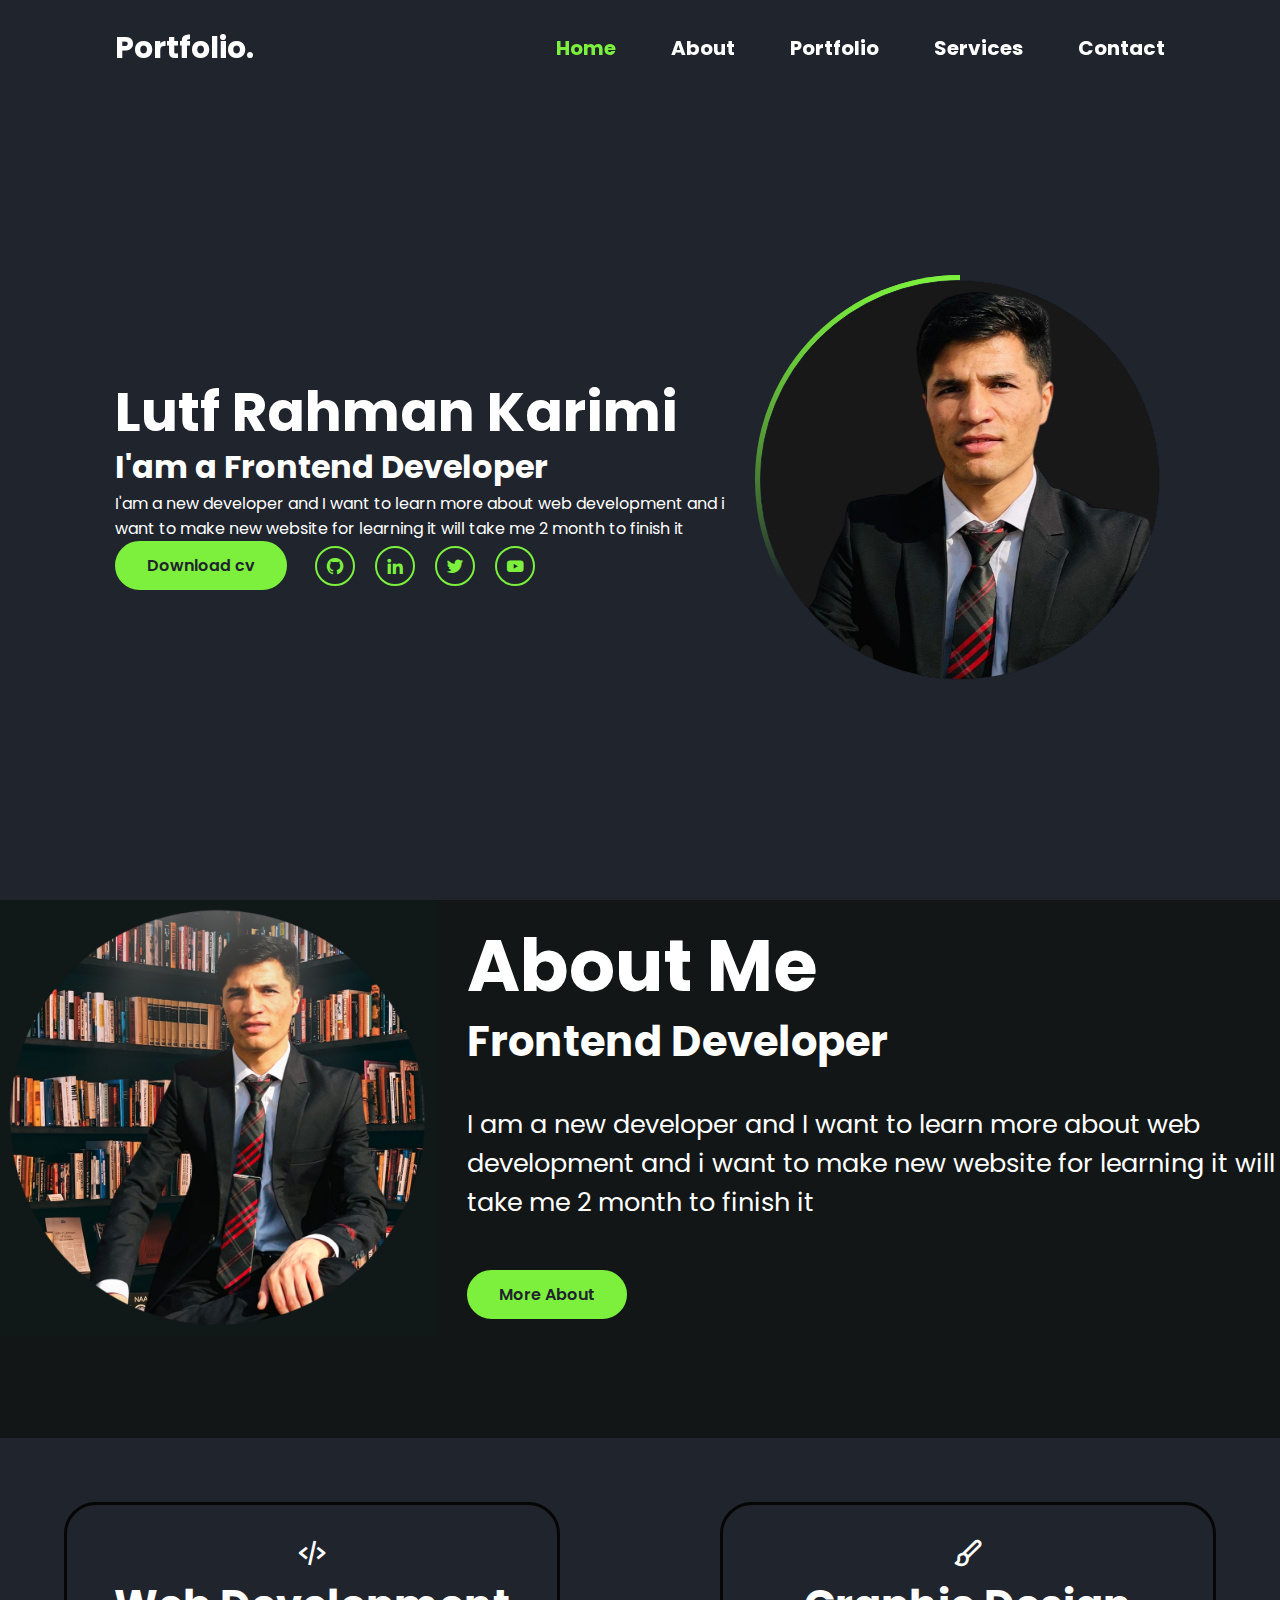
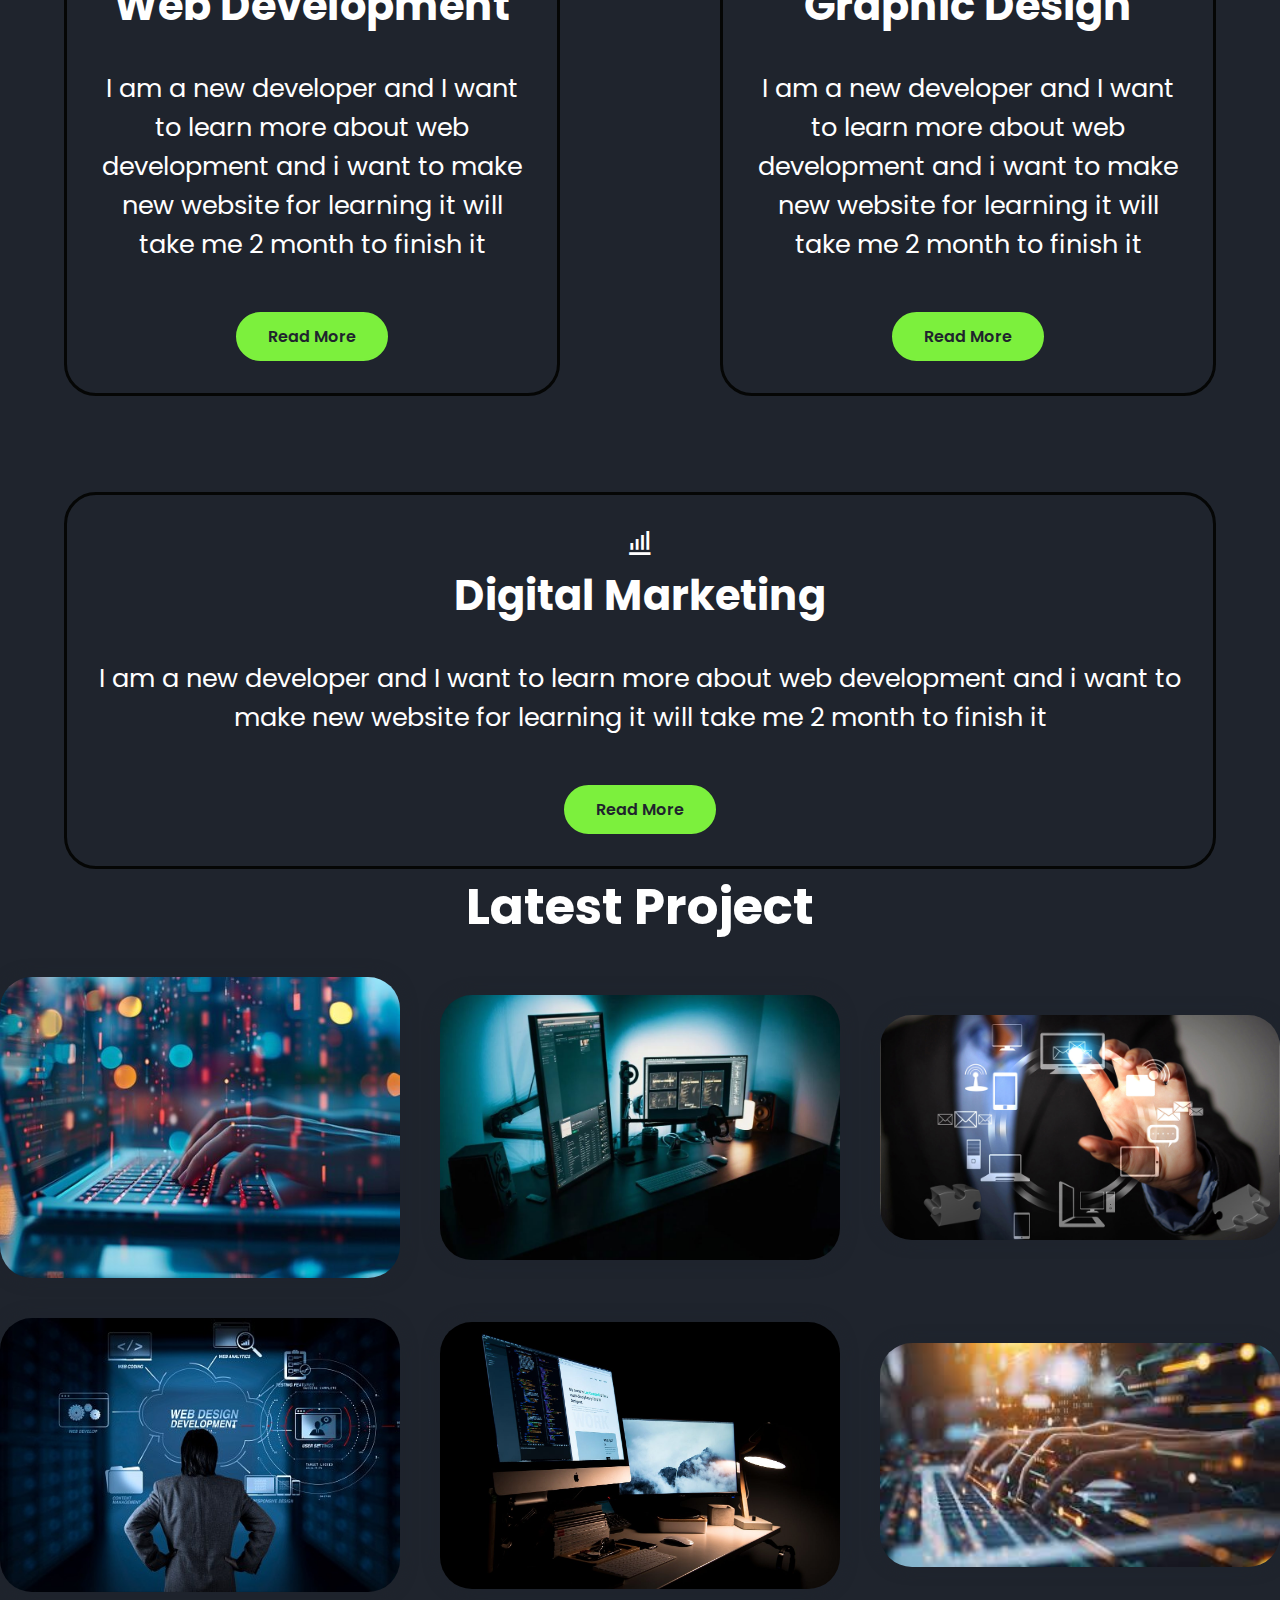
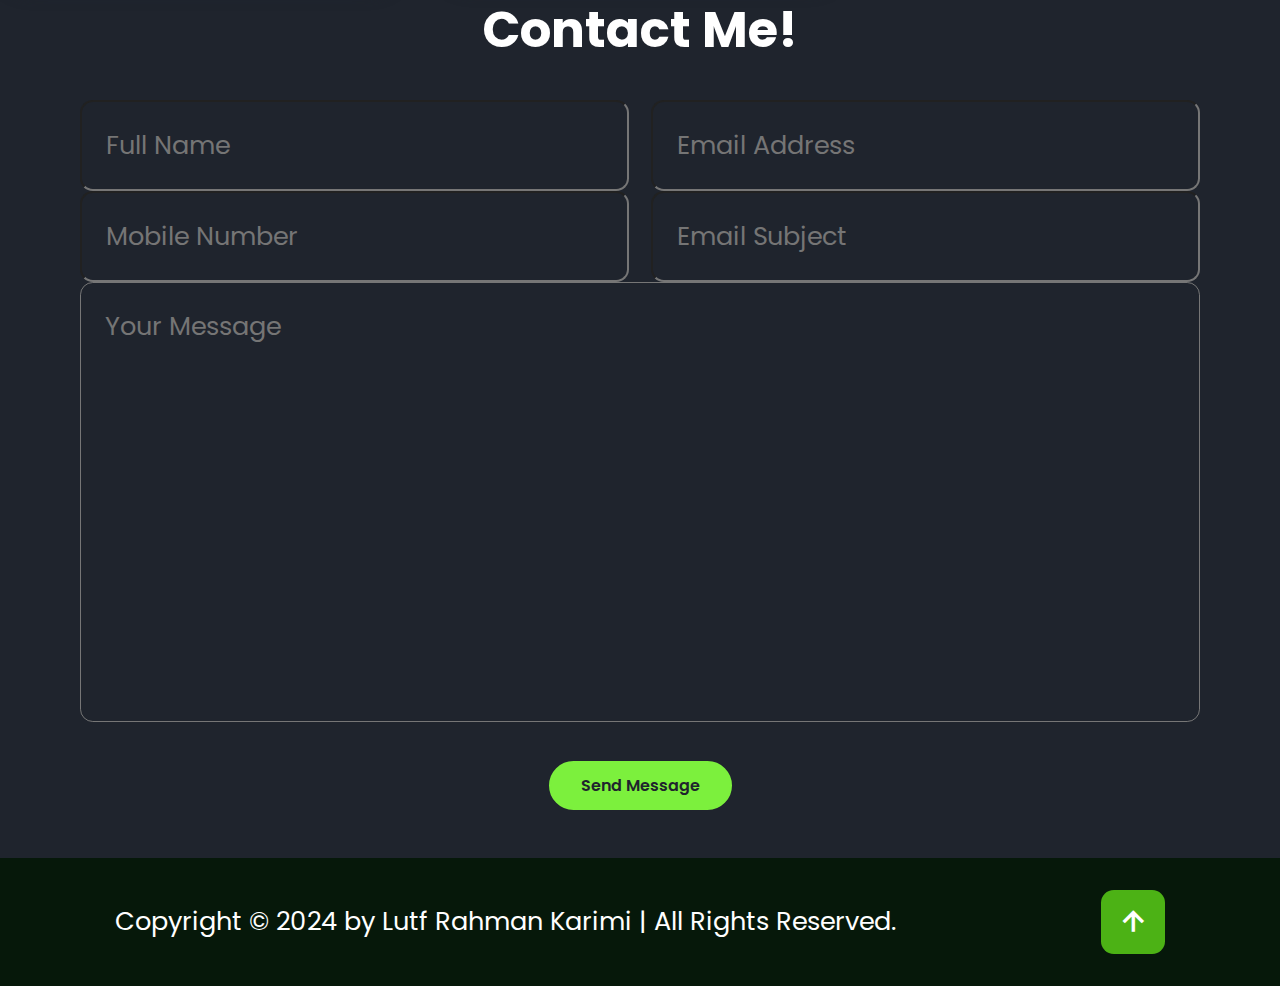
<file: Index.html>
<!DOCTYPE html>
<html>
    <head>
        <meta charset="UTF-8">
        <meta http-equiv="xUA- Compatible" content="IE=edge">
        <meta name="viewport" content="width=device-width, initial-scale=1.0">
        <title>Portfolio</title>
        <link href='https://unpkg.com/boxicons@2.1.4/css/boxicons.min.css' rel='stylesheet'>
        <link rel="stylesheet" href="Index.css">
       
    </head>
    <body>
        <nav class="navbar">
            <a href="#" class="logo">Portfolio.</a>
            <ul>
               <li><a href="#Home" class="active">Home</a> </li> 
               <li><a href="#about">About</a></li> 
               <li> <a href="#portfolio">Portfolio</a></li>
               <li><a href="#services-container">Services</a></li>
               <li><a href="#contact">Contact</a></li>
            </ul>
                
           

        </nav>
        <section class="Home" id="Home">
            <div class="Home-info">
                <h1>Lutf Rahman Karimi</h1>
                <h2>I'am a Frontend Developer</h2>
                <p>I'am a new developer and I want to learn more about web development
                    and i want to make new website for learning it will take me 2 month to finish it</p>
                </p>
                <div class="btn-sci">
                    <a href="#" class="btn">Download cv</a>
                    <div class="sci">
                        <a href="#"><i class='bx bxl-github'></i></a>
                        <a href="#"><i class='bx bxl-linkedin'></i></a>
                        <a href="#"><i class='bx bxl-twitter'></i></a>
                        <a href="#"><i class='bx bxl-youtube'></i></a>
                    
                </div>
                
            </div>
        </div>
        <div class="Home-img">
            <div class="img-box">
                <div class="img-item">
                    <img src="lutf.png" alt="">

                </div>
            </div>

        </div>
        </section>
        <section class="about" id="about">
            <div class="about-img">
                <img src="karimi.png" alt="">
            </div>
            <div class="about-content">
                <h2 class="heading">About <span>Me</span></h2>
                <h3>Frontend Developer</h3>
                <p> I am a new developer and I want to learn more about web development and i want to make new website for learning it will take me 2 month to finish it</p>
                <a href="#" class="btn">More About</a>

        </section>
        <section class="services-container" id="services-container">
            <div class="services-box">
                <i class='bx bx-code-alt'></i>
                <h3>Web Development</h3>
                <p> I am a new developer and I want to learn more about web development
                     and i want to make new website for learning it will take me 2 month to finish it</p>
                    <a href="#" class="btn">Read More</a>
            </div>
            <div class="services-box">
                <i class='bx bx-paint'></i>
                <h3>Graphic Design</h3>
                <p> I am a new developer and I want to learn more about web development
                     and i want to make new website for learning it will take me 2 month to finish it</p>
                    <a href="#" class="btn">Read More</a>
            </div>
            <div class="services-box">
                <i class='bx bx-bar-chart-alt'></i>
                <h3>Digital Marketing</h3>
                <p> I am a new developer and I want to learn more about web development
                     and i want to make new website for learning it will take me 2 month to finish it</p>
                    <a href="#" class="btn">Read More</a>
            </div>

        </section>
        <section class="portfolio" id="portfolio">
            <h2 class="heading">Latest <span>Project</span></h2>

            <div class="portfolio-container">
                <div class="portfolio-box">
                    <img src="photo7.jpg" alt="">
                    <div class="portfolio-layer">
                        <h4>Web Design</h4>
                        <p> I am a new developer and I want to learn </p>
                        <a href="#"><i class='bx bx-link-external'></i></a>
                    </div>
                </div>

                <div class="portfolio-box">
                    <img src="photo5.jpeg" alt="">
                    <div class="portfolio-layer">
                        <h4>Web Design</h4>
                        <p> I am a new developer and I want to learn </p>
                        <a href="#"><i class='bx bx-link-external'></i></a>
                    </div>
                </div>

                <div class="portfolio-box">
                    <img src="photo2.jpg" alt="">
                    <div class="portfolio-layer">
                        <h4>Web Design</h4>
                        <p> I am a new developer and I want to learn</p>
                        <a href="#"><i class='bx bx-link-external'></i></a>
                    </div>
                </div>

                <div class="portfolio-box">
                    <img src="photo3.jpeg" alt="">
                    <div class="portfolio-layer">
                        <h4>Web Design</h4>
                        <p> I am a new developer and I want to learn </p>
                        <a href="#"><i class='bx bx-link-external'></i></a>
                    </div>
                </div>

                <div class="portfolio-box">
                    <img src="photo1.jpg" alt="">
                    <div class="portfolio-layer">
                        <h4>Web Design</h4>
                        <p> I am a new developer and I want to learn </p>
                        <a href="#"><i class='bx bx-link-external'></i></a>
                    </div>
                </div>

                <div class="portfolio-box">
                    <img src="photo6.jpeg" alt="">
                    <div class="portfolio-layer">
                        <h4>Web Design</h4>
                        <p> I am a new developer and I want to learn </p>
                        <a href="#"><i class='bx bx-link-external'></i></a>
                    </div>
                </div>
            </div>

        </section>

        <section class="contact" id="contact">
            <h2 class="heading">Contact <span>Me!</span></h2>

            <form action="#">
                <div class="input-box">
                    <input type="text" placeholder="Full Name">
                    <input type="email" placeholder="Email Address">
                </div>
                <div class="input-box">
                    <input type="number" placeholder="Mobile Number">
                    <input type="text" placeholder="Email Subject">
                </div>
                <textarea name="" id="" cols="30" rows="10" placeholder="Your Message"></textarea>
                <input type="submit" value="Send Message" class="btn">
            </form>

        </section>

        <footer class="footer">
            <div class="footer-text">
                <p>Copyright &copy; 2024 by Lutf Rahman Karimi | All Rights Reserved.</p>
            </div>
            <div class="footer-iconTop">
                <a href="#Home"><i class='bx bx-up-arrow-alt'></i></a>
            </div>
        </footer>
    </body>
</html>
</file>
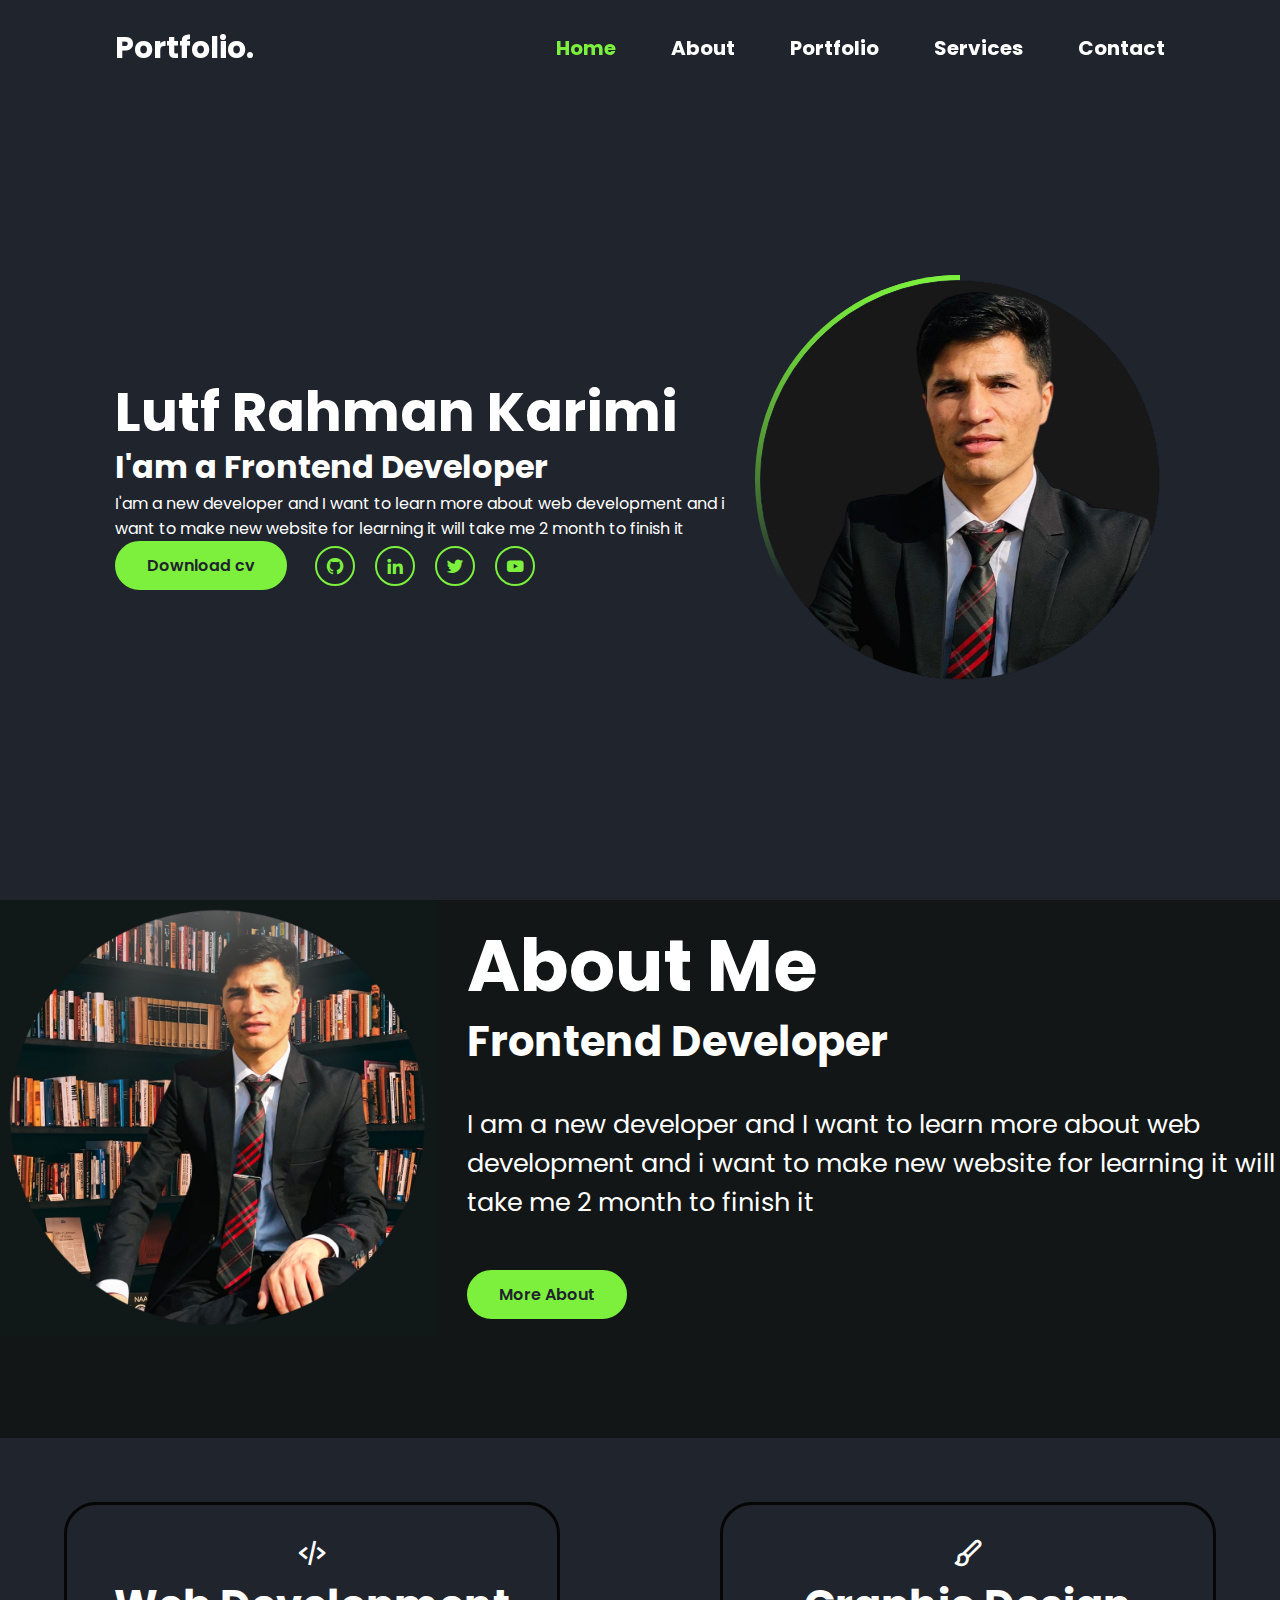
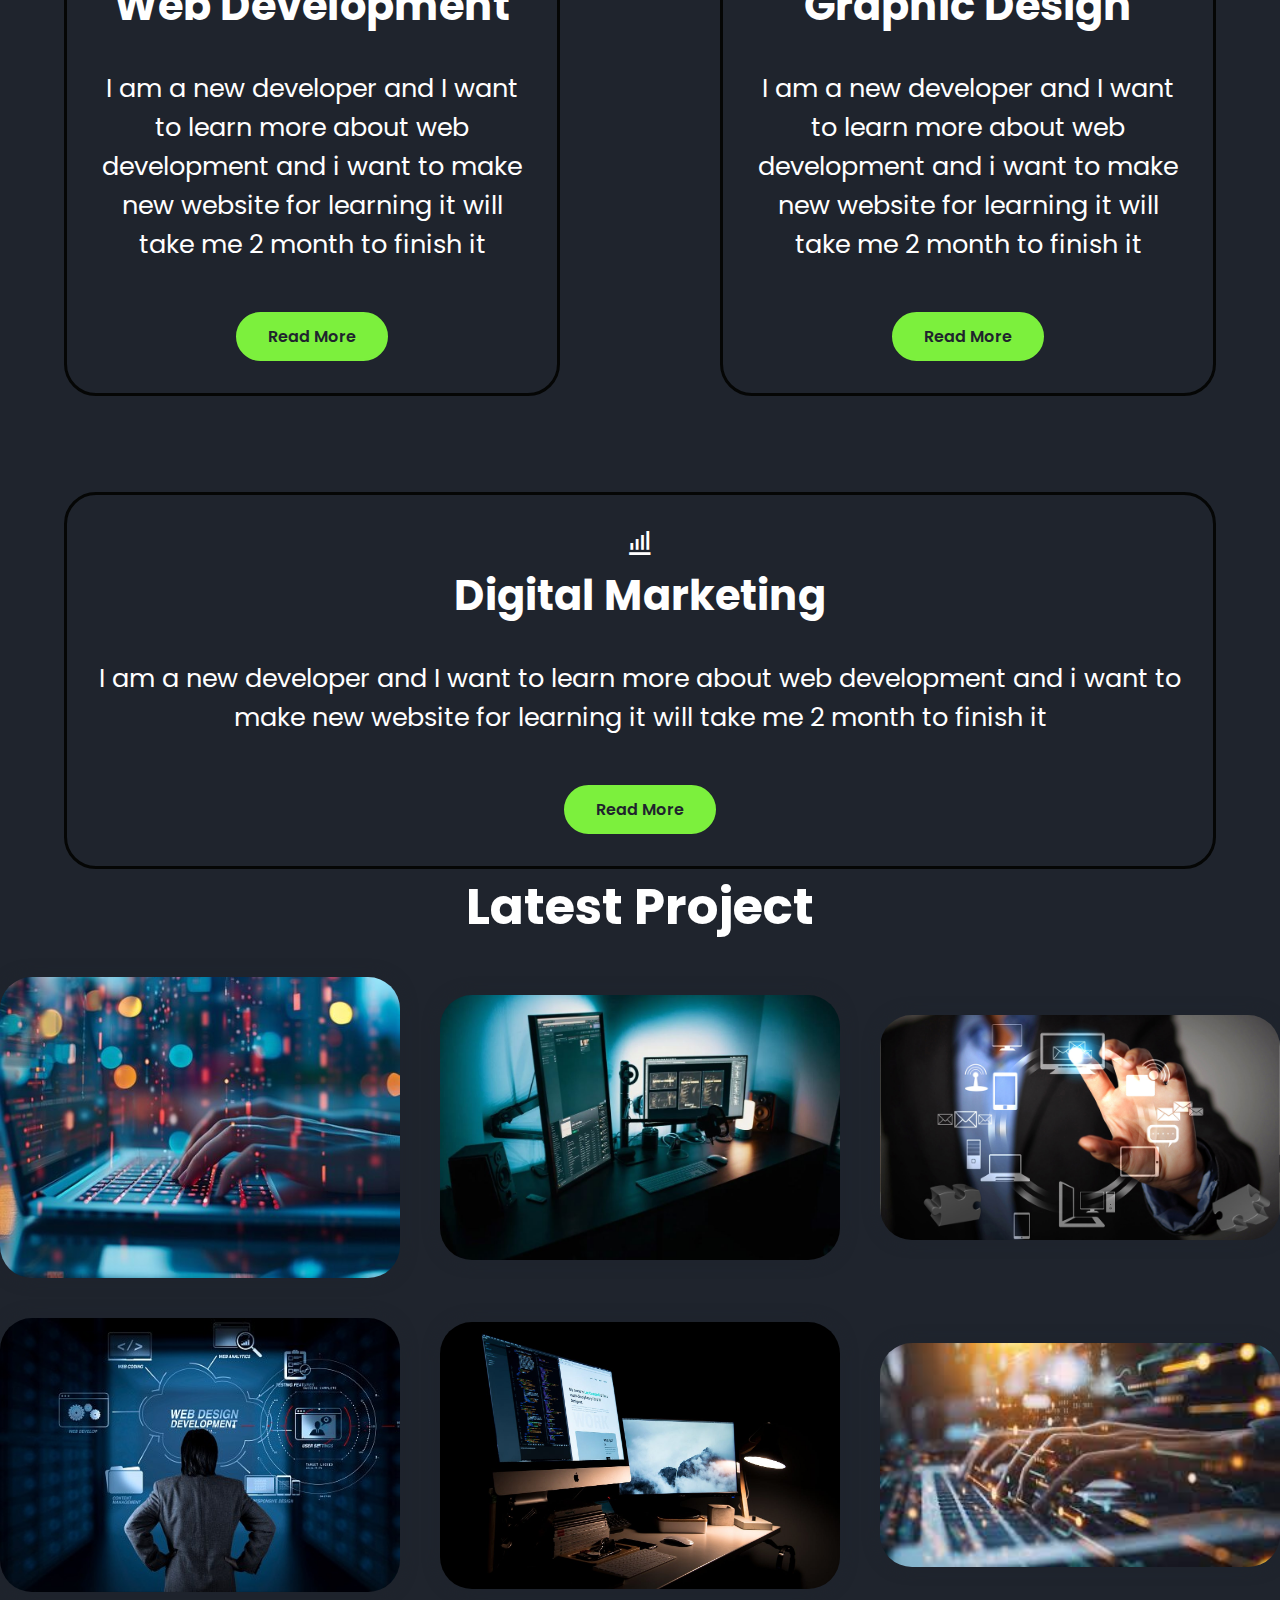
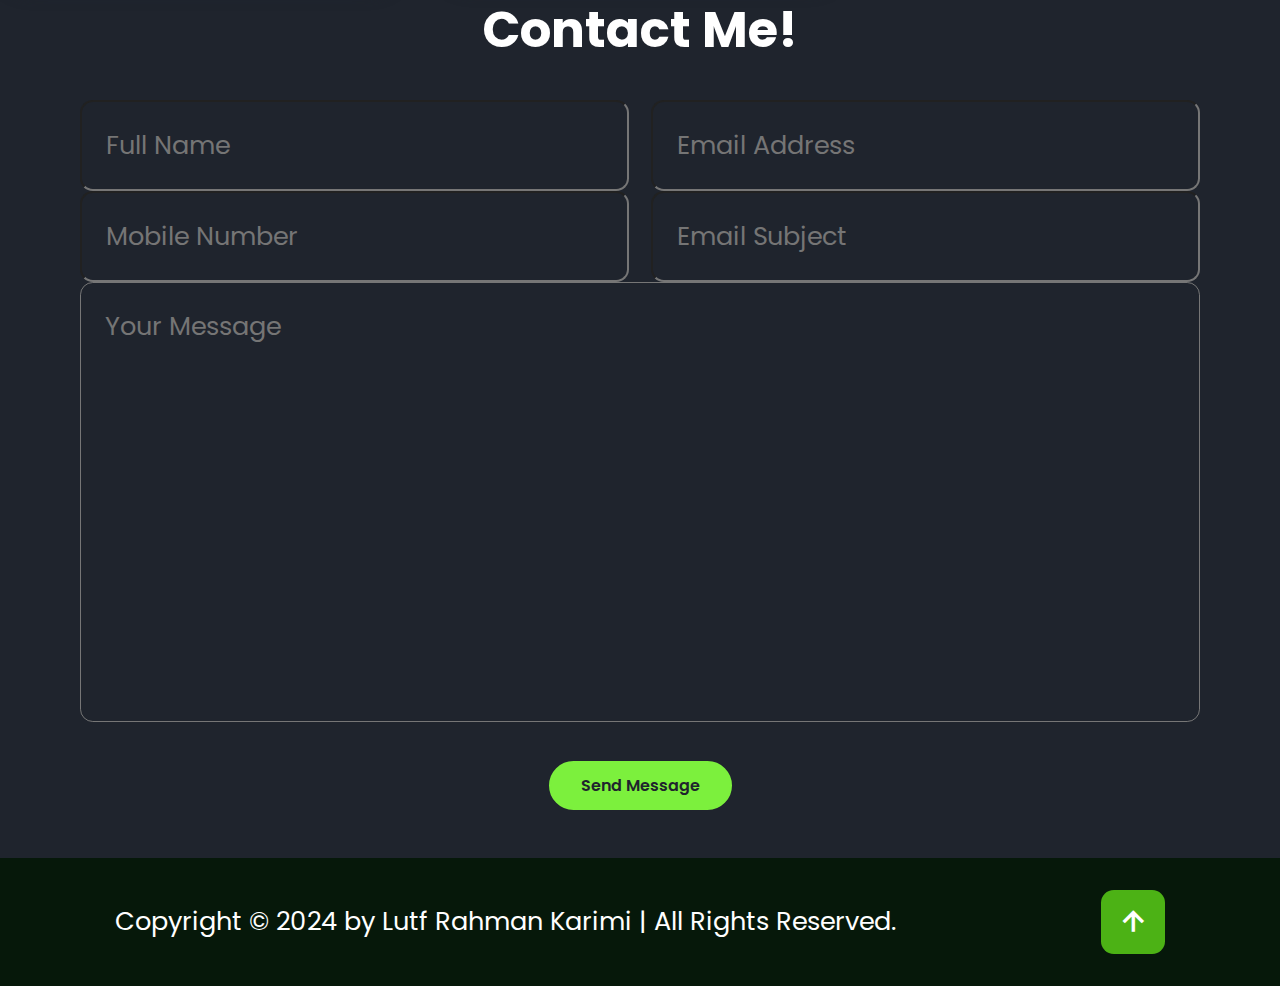
<file: portfolio.html>
<!DOCTYPE html>
<html>
    <head>
        <meta charset="UTF-8">
        <meta http-equiv="xUA- Compatible" content="IE=edge">
        <meta name="viewport" content="width=device-width, initial-scale=1.0">
        <title>Portfolio</title>
        <link href='https://unpkg.com/boxicons@2.1.4/css/boxicons.min.css' rel='stylesheet'>
        <link rel="stylesheet" href="portfolio.css">
       
    </head>
    <body>
        <nav class="navbar">
            <a href="#" class="logo">Portfolio.</a>
            <ul>
               <li><a href="#Home" class="active">Home</a> </li> 
               <li><a href="#about">About</a></li> 
               <li> <a href="#portfolio">Portfolio</a></li>
               <li><a href="#services-container">Services</a></li>
               <li><a href="#contact">Contact</a></li>
            </ul>
                
           

        </nav>
        <section class="Home" id="Home">
            <div class="Home-info">
                <h1>Lutf Rahman Karimi</h1>
                <h2>I'am a Frontend Developer</h2>
                <p>I'am a new developer and I want to learn more about web development
                    and i want to make new website for learning it will take me 2 month to finish it</p>
                </p>
                <div class="btn-sci">
                    <a href="#" class="btn">Download cv</a>
                    <div class="sci">
                        <a href="#"><i class='bx bxl-github'></i></a>
                        <a href="#"><i class='bx bxl-linkedin'></i></a>
                        <a href="#"><i class='bx bxl-twitter'></i></a>
                        <a href="#"><i class='bx bxl-youtube'></i></a>
                    
                </div>
                
            </div>
        </div>
        <div class="Home-img">
            <div class="img-box">
                <div class="img-item">
                    <img src="lutf.png" alt="">

                </div>
            </div>

        </div>
        </section>
        <section class="about" id="about">
            <div class="about-img">
                <img src="karimi.png" alt="">
            </div>
            <div class="about-content">
                <h2 class="heading">About <span>Me</span></h2>
                <h3>Frontend Developer</h3>
                <p> I am a new developer and I want to learn more about web development and i want to make new website for learning it will take me 2 month to finish it</p>
                <a href="#" class="btn">More About</a>

        </section>
        <section class="services-container" id="services-container">
            <div class="services-box">
                <i class='bx bx-code-alt'></i>
                <h3>Web Development</h3>
                <p> I am a new developer and I want to learn more about web development
                     and i want to make new website for learning it will take me 2 month to finish it</p>
                    <a href="#" class="btn">Read More</a>
            </div>
            <div class="services-box">
                <i class='bx bx-paint'></i>
                <h3>Graphic Design</h3>
                <p> I am a new developer and I want to learn more about web development
                     and i want to make new website for learning it will take me 2 month to finish it</p>
                    <a href="#" class="btn">Read More</a>
            </div>
            <div class="services-box">
                <i class='bx bx-bar-chart-alt'></i>
                <h3>Digital Marketing</h3>
                <p> I am a new developer and I want to learn more about web development
                     and i want to make new website for learning it will take me 2 month to finish it</p>
                    <a href="#" class="btn">Read More</a>
            </div>

        </section>
        <section class="portfolio" id="portfolio">
            <h2 class="heading">Latest <span>Project</span></h2>

            <div class="portfolio-container">
                <div class="portfolio-box">
                    <img src="photo7.jpg" alt="">
                    <div class="portfolio-layer">
                        <h4>Web Design</h4>
                        <p> I am a new developer and I want to learn </p>
                        <a href="#"><i class='bx bx-link-external'></i></a>
                    </div>
                </div>

                <div class="portfolio-box">
                    <img src="photo5.jpeg" alt="">
                    <div class="portfolio-layer">
                        <h4>Web Design</h4>
                        <p> I am a new developer and I want to learn </p>
                        <a href="#"><i class='bx bx-link-external'></i></a>
                    </div>
                </div>

                <div class="portfolio-box">
                    <img src="photo2.jpg" alt="">
                    <div class="portfolio-layer">
                        <h4>Web Design</h4>
                        <p> I am a new developer and I want to learn</p>
                        <a href="#"><i class='bx bx-link-external'></i></a>
                    </div>
                </div>

                <div class="portfolio-box">
                    <img src="photo3.jpeg" alt="">
                    <div class="portfolio-layer">
                        <h4>Web Design</h4>
                        <p> I am a new developer and I want to learn </p>
                        <a href="#"><i class='bx bx-link-external'></i></a>
                    </div>
                </div>

                <div class="portfolio-box">
                    <img src="photo1.jpg" alt="">
                    <div class="portfolio-layer">
                        <h4>Web Design</h4>
                        <p> I am a new developer and I want to learn </p>
                        <a href="#"><i class='bx bx-link-external'></i></a>
                    </div>
                </div>

                <div class="portfolio-box">
                    <img src="photo6.jpeg" alt="">
                    <div class="portfolio-layer">
                        <h4>Web Design</h4>
                        <p> I am a new developer and I want to learn </p>
                        <a href="#"><i class='bx bx-link-external'></i></a>
                    </div>
                </div>
            </div>

        </section>

        <section class="contact" id="contact">
            <h2 class="heading">Contact <span>Me!</span></h2>

            <form action="#">
                <div class="input-box">
                    <input type="text" placeholder="Full Name">
                    <input type="email" placeholder="Email Address">
                </div>
                <div class="input-box">
                    <input type="number" placeholder="Mobile Number">
                    <input type="text" placeholder="Email Subject">
                </div>
                <textarea name="" id="" cols="30" rows="10" placeholder="Your Message"></textarea>
                <input type="submit" value="Send Message" class="btn">
            </form>

        </section>

        <footer class="footer">
            <div class="footer-text">
                <p>Copyright &copy; 2024 by Lutf Rahman Karimi | All Rights Reserved.</p>
            </div>
            <div class="footer-iconTop">
                <a href="#Home"><i class='bx bx-up-arrow-alt'></i></a>
            </div>
        </footer>
    </body>
</html>
</file>
<file: Index.css>
@import url('https://fonts.googleapis.com/css2?family=Poppins:ital,wght@0,100;0,200;0,300;0,400;0,500;0,600;0,700;0,800;0,900;1,100;1,200;1,300;1,400;1,500;1,600;1,700;1,800;1,900&display=swap');
*{
    margin: 0;
    padding: 0;
    box-sizing: border-box;
    font-family: 'poppins', sans-serif;
}
body{
    background-color: #1f242d;
}
a {
    color: wheat;
    text-decoration: none;
    font-weight: bold;
    
}
.navbar{
    position: fixed;
    left: 0;
    top: 0;
    width: 100%;
    padding: 25px 9%;

    display: flex;
    justify-content: space-between;
    align-items: center;
    z-index: 100;
}
.navbar .logo{
    font-size: 30px;
    font-weight: 700;
    color: white;
}
.navbar ul {
    display:flex ;
}
.navbar ul li {
    list-style: none;
    margin-left:35px;
    
}
.navbar ul li a {
    font-size: 20px;
    transition: .5s;
    cursor: pointer;
    color: white;
    font-weight: bold;
    padding-left: 20px;
}
.navbar ul li a:hover,
.navbar ul li a.active{
    color: #7cf03d;
}

.Home{
    display: flex;
    align-items: center;
    height: 100vh;
    padding: 60px 9% 0;
    color: white;
}
.Home-info h1{
    font-size: 55px;
}
.Home-info h2{
    font-size: 32px;
    margin-top: -10px;
}
.Home-info p {
    font-size: 16px;
    margin: 10px 0 25px;
    display: inline;
}
.Home-info .btn-sci{
    display: flex;
    align-items: center;

}
.btn{
    display: inline-block;
    padding: 10px 30px;
    background: #7cf03d;
    border: 2px solid #7cf03d;
    border-radius: 40px;
    box-shadow: #7cf03d;
    font-size: 16px;
    color: #1f242d;
    font-weight: 600;
}
.btn:hover{
    background: transparent;
    color: #7cf03d;
    box-shadow: none;
}
.Home-info .btn-sci .sci{
    margin-left: 20px;

}
.Home-info .btn-sci .sci a{
    display: inline-flex;
    padding: 8px;
    border: 2px solid #7cf03d;
    border-radius: 50px;
    font-size: 20px;
    color: #7cf03d;
    margin: 0 8px;
}
.Home-info .btn-sci .sci a:hover{
    background: #7cf03d;
    color: #1f242d;
    box-shadow:0 0 10px #7cf03d;
}
.Home-img .img-box{
    float: right;
    position: relative;
    width: 32vw;
    height: 32vw;
    border-radius: 50%;
    padding: 5px;
    display: flex;
    justify-content: center;
    align-items: center;
    overflow: hidden;
}
.Home-img .img-box::before,
.Home-img .img-box::after {
    content: "";
    position: absolute;
    width: 500px;
    height: 500px;
    background:  conic-gradient(transparent, transparent, transparent, #7cf03d);
}

.Home-img .img-box .img-item{
    position: relative;
    width: 100%;
    height: 100%;
    background: rgb(4, 3, 4);
    border-radius: 50%;
    border: 1px solid #1f242d;
    display: flex;
    justify-content: center;
    z-index: 1;
    overflow: hidden;
}
.Home-img .img-box .img-item img{
    position: absolute;
    display: block;
    width: 150%;
    object-fit: cover;
    mix-blend-mode: lighten;
}
.about{
    display: flex;
    justify-content: center;
    align-items: center;
    gap: 2rem;
    background: rgb(18, 22, 22);
    padding-bottom: 6rem;
    color: white;
}
.about-img img{
    width: 34vw;
}
.heading{
    text-align: center;
    font-size: 4.5rem;

}
.about-content h2{
    text-align: left;
    line-height: 1.2;
}
.about-content h3{
    font-size: 2.6rem;
}
.about-content p {
    font-size: 1.6rem;
    margin: 2rem 0 3rem;
}
.services h2{
    margin-bottom: 5rem;
}
.services-container{
    display: flex;
    justify-content: center;
    align-items: center;
    flex-wrap: wrap;
    gap: 2rem;
    color: white;
}
.services-container .services-box{
    flex: 1 1 30rem;
    background: #1f242d;
    padding: 2rem 2rem 2rem;
    border-radius: 2rem;
    text-align: center;
    border: .2rem solid #050605;
    transition: .5s ease;
    margin-right: 4rem;
    margin-left: 4rem;
    margin-top: 4rem;
    cursor: pointer;
}
.services-container .services-box:hover{
    border-color: #7cf03d;
    transform: scale(1.02);
}
.services-box i{
    font-size: 2rem;
}
.services-box h3{
    font-size: 2.6rem;
}
.services-box p{
    font-size: 1.6rem;
    margin: 2rem 0 3rem;
}

.portfolio{
    background: #1f242d;
}

.portfolio h2{
    margin-bottom: 2rem;
    color: white;
    font-size: 50px;
}
.portfolio-container{
    display: grid;
    grid-template-columns: repeat(3, 1fr);
    align-items: center;
    gap: 2.5rem;
}
.portfolio-container .portfolio-box{
    position: relative;
    border-radius: 2rem;
    box-shadow: 0 0 1rem #1f242d;
    overflow: hidden;
    display: flex;
    color: white;
    font-size: 16px;
    cursor: pointer;
}
.portfolio-box img{
    width: 100%;
    transition: .5s ease;
}
.portfolio-box:hover img {
    transform: scale(1.1);

}
.portfolio-box .portfolio-layer{
    position: absolute;
    bottom: 0;
    left: 0;
    width: 100%;
    height: 100%;
    background: linear-gradient(rgba(0, 0, 0, .1), #7cf03d);
    display: flex;
    justify-content: center;
    align-items: center;
    flex-direction: column;
    text-align: center;
    padding: 0 4rem;
    transform: translateY(100%);
    transition: .5s ease;

}
.portfolio-box:hover .portfolio-layer{
    transform: translateY(0);
}
.portfolio-layer h4{
    font-size: 2rem;
}
.portfolio-layer p{
    font-size: 1rem;
    margin: .3rem 0 1rem;
}
.portfolio-layer a {
    display: inline-flex;
    justify-content: center;
    align-items: center;
    width: 5rem;
    height: 5rem;
    background: white;
    border-radius: 50%;
}
.portfolio-layer a i{
    font-size: 2rem;
    color: #1f242d;
}
.contact h2{
    margin-bottom: 2rem;
    color: white;
    font-size: 50px;
}
.contact form{
    max-width: 70rem;
    margin: 1rem auto;
    text-align: center;
    margin-bottom: 3rem;
}
.contact form .input-box{
    display: flex;
    justify-content: space-between;
    flex-wrap: wrap;
}
.contact form .input-box input,
.contact form textarea{
    width: 100%;
    padding: 1.5rem;
    font-size: 1.6rem;
    color: #fff;
    background: #1f242d;
    border-radius: .8rem;
    margin: 20rem 10;
}
.contact form .input-box input{
    width: 49%;
}
.contact form textarea{
    resize: none;
}
.contact form .btn{
    margin-top: 2rem;
    cursor: pointer;
}
.footer{
    display: flex;
    justify-content: space-between;
    align-items: center;
    flex-wrap: wrap;
    padding: 2rem 9%;
    background: #06180a;
    color: #fff;
}
.footer-text p{
    font-size: 1.6rem;
}
.footer-iconTop a{
    display: inline-flex;
    justify-content: center;
    align-items: center;
    padding: .8rem;
    background: rgb(76, 178, 21);
    border-radius: .8rem;
    transition: .5s ease;
}
.footer-iconTop a:hover{
    box-shadow: 0 0 1rem rgb(76, 178, 21);
}
.footer-iconTop a i {
    font-size: 2.4rem;
    color: #fff;
}
</file>
<file: portfolio.css>
@import url('https://fonts.googleapis.com/css2?family=Poppins:ital,wght@0,100;0,200;0,300;0,400;0,500;0,600;0,700;0,800;0,900;1,100;1,200;1,300;1,400;1,500;1,600;1,700;1,800;1,900&display=swap');
*{
    margin: 0;
    padding: 0;
    box-sizing: border-box;
    font-family: 'poppins', sans-serif;
}
body{
    background-color: #1f242d;
}
a {
    color: wheat;
    text-decoration: none;
    font-weight: bold;
    
}
.navbar{
    position: fixed;
    left: 0;
    top: 0;
    width: 100%;
    padding: 25px 9%;

    display: flex;
    justify-content: space-between;
    align-items: center;
    z-index: 100;
}
.navbar .logo{
    font-size: 30px;
    font-weight: 700;
    color: white;
}
.navbar ul {
    display:flex ;
}
.navbar ul li {
    list-style: none;
    margin-left:35px;
    
}
.navbar ul li a {
    font-size: 20px;
    transition: .5s;
    cursor: pointer;
    color: white;
    font-weight: bold;
    padding-left: 20px;
}
.navbar ul li a:hover,
.navbar ul li a.active{
    color: #7cf03d;
}

.Home{
    display: flex;
    align-items: center;
    height: 100vh;
    padding: 60px 9% 0;
    color: white;
}
.Home-info h1{
    font-size: 55px;
}
.Home-info h2{
    font-size: 32px;
    margin-top: -10px;
}
.Home-info p {
    font-size: 16px;
    margin: 10px 0 25px;
    display: inline;
}
.Home-info .btn-sci{
    display: flex;
    align-items: center;

}
.btn{
    display: inline-block;
    padding: 10px 30px;
    background: #7cf03d;
    border: 2px solid #7cf03d;
    border-radius: 40px;
    box-shadow: #7cf03d;
    font-size: 16px;
    color: #1f242d;
    font-weight: 600;
}
.btn:hover{
    background: transparent;
    color: #7cf03d;
    box-shadow: none;
}
.Home-info .btn-sci .sci{
    margin-left: 20px;

}
.Home-info .btn-sci .sci a{
    display: inline-flex;
    padding: 8px;
    border: 2px solid #7cf03d;
    border-radius: 50px;
    font-size: 20px;
    color: #7cf03d;
    margin: 0 8px;
}
.Home-info .btn-sci .sci a:hover{
    background: #7cf03d;
    color: #1f242d;
    box-shadow:0 0 10px #7cf03d;
}
.Home-img .img-box{
    float: right;
    position: relative;
    width: 32vw;
    height: 32vw;
    border-radius: 50%;
    padding: 5px;
    display: flex;
    justify-content: center;
    align-items: center;
    overflow: hidden;
}
.Home-img .img-box::before,
.Home-img .img-box::after {
    content: "";
    position: absolute;
    width: 500px;
    height: 500px;
    background:  conic-gradient(transparent, transparent, transparent, #7cf03d);
}

.Home-img .img-box .img-item{
    position: relative;
    width: 100%;
    height: 100%;
    background: rgb(4, 3, 4);
    border-radius: 50%;
    border: 1px solid #1f242d;
    display: flex;
    justify-content: center;
    z-index: 1;
    overflow: hidden;
}
.Home-img .img-box .img-item img{
    position: absolute;
    display: block;
    width: 150%;
    object-fit: cover;
    mix-blend-mode: lighten;
}
.about{
    display: flex;
    justify-content: center;
    align-items: center;
    gap: 2rem;
    background: rgb(18, 22, 22);
    padding-bottom: 6rem;
    color: white;
}
.about-img img{
    width: 34vw;
}
.heading{
    text-align: center;
    font-size: 4.5rem;

}
.about-content h2{
    text-align: left;
    line-height: 1.2;
}
.about-content h3{
    font-size: 2.6rem;
}
.about-content p {
    font-size: 1.6rem;
    margin: 2rem 0 3rem;
}
.services h2{
    margin-bottom: 5rem;
}
.services-container{
    display: flex;
    justify-content: center;
    align-items: center;
    flex-wrap: wrap;
    gap: 2rem;
    color: white;
}
.services-container .services-box{
    flex: 1 1 30rem;
    background: #1f242d;
    padding: 2rem 2rem 2rem;
    border-radius: 2rem;
    text-align: center;
    border: .2rem solid #050605;
    transition: .5s ease;
    margin-right: 4rem;
    margin-left: 4rem;
    margin-top: 4rem;
    cursor: pointer;
}
.services-container .services-box:hover{
    border-color: #7cf03d;
    transform: scale(1.02);
}
.services-box i{
    font-size: 2rem;
}
.services-box h3{
    font-size: 2.6rem;
}
.services-box p{
    font-size: 1.6rem;
    margin: 2rem 0 3rem;
}

.portfolio{
    background: #1f242d;
}

.portfolio h2{
    margin-bottom: 2rem;
    color: white;
    font-size: 50px;
}
.portfolio-container{
    display: grid;
    grid-template-columns: repeat(3, 1fr);
    align-items: center;
    gap: 2.5rem;
}
.portfolio-container .portfolio-box{
    position: relative;
    border-radius: 2rem;
    box-shadow: 0 0 1rem #1f242d;
    overflow: hidden;
    display: flex;
    color: white;
    font-size: 16px;
    cursor: pointer;
}
.portfolio-box img{
    width: 100%;
    transition: .5s ease;
}
.portfolio-box:hover img {
    transform: scale(1.1);

}
.portfolio-box .portfolio-layer{
    position: absolute;
    bottom: 0;
    left: 0;
    width: 100%;
    height: 100%;
    background: linear-gradient(rgba(0, 0, 0, .1), #7cf03d);
    display: flex;
    justify-content: center;
    align-items: center;
    flex-direction: column;
    text-align: center;
    padding: 0 4rem;
    transform: translateY(100%);
    transition: .5s ease;

}
.portfolio-box:hover .portfolio-layer{
    transform: translateY(0);
}
.portfolio-layer h4{
    font-size: 2rem;
}
.portfolio-layer p{
    font-size: 1rem;
    margin: .3rem 0 1rem;
}
.portfolio-layer a {
    display: inline-flex;
    justify-content: center;
    align-items: center;
    width: 5rem;
    height: 5rem;
    background: white;
    border-radius: 50%;
}
.portfolio-layer a i{
    font-size: 2rem;
    color: #1f242d;
}
.contact h2{
    margin-bottom: 2rem;
    color: white;
    font-size: 50px;
}
.contact form{
    max-width: 70rem;
    margin: 1rem auto;
    text-align: center;
    margin-bottom: 3rem;
}
.contact form .input-box{
    display: flex;
    justify-content: space-between;
    flex-wrap: wrap;
}
.contact form .input-box input,
.contact form textarea{
    width: 100%;
    padding: 1.5rem;
    font-size: 1.6rem;
    color: #fff;
    background: #1f242d;
    border-radius: .8rem;
    margin: 20rem 10;
}
.contact form .input-box input{
    width: 49%;
}
.contact form textarea{
    resize: none;
}
.contact form .btn{
    margin-top: 2rem;
    cursor: pointer;
}
.footer{
    display: flex;
    justify-content: space-between;
    align-items: center;
    flex-wrap: wrap;
    padding: 2rem 9%;
    background: #06180a;
    color: #fff;
}
.footer-text p{
    font-size: 1.6rem;
}
.footer-iconTop a{
    display: inline-flex;
    justify-content: center;
    align-items: center;
    padding: .8rem;
    background: rgb(76, 178, 21);
    border-radius: .8rem;
    transition: .5s ease;
}
.footer-iconTop a:hover{
    box-shadow: 0 0 1rem rgb(76, 178, 21);
}
.footer-iconTop a i {
    font-size: 2.4rem;
    color: #fff;
}
</file>
